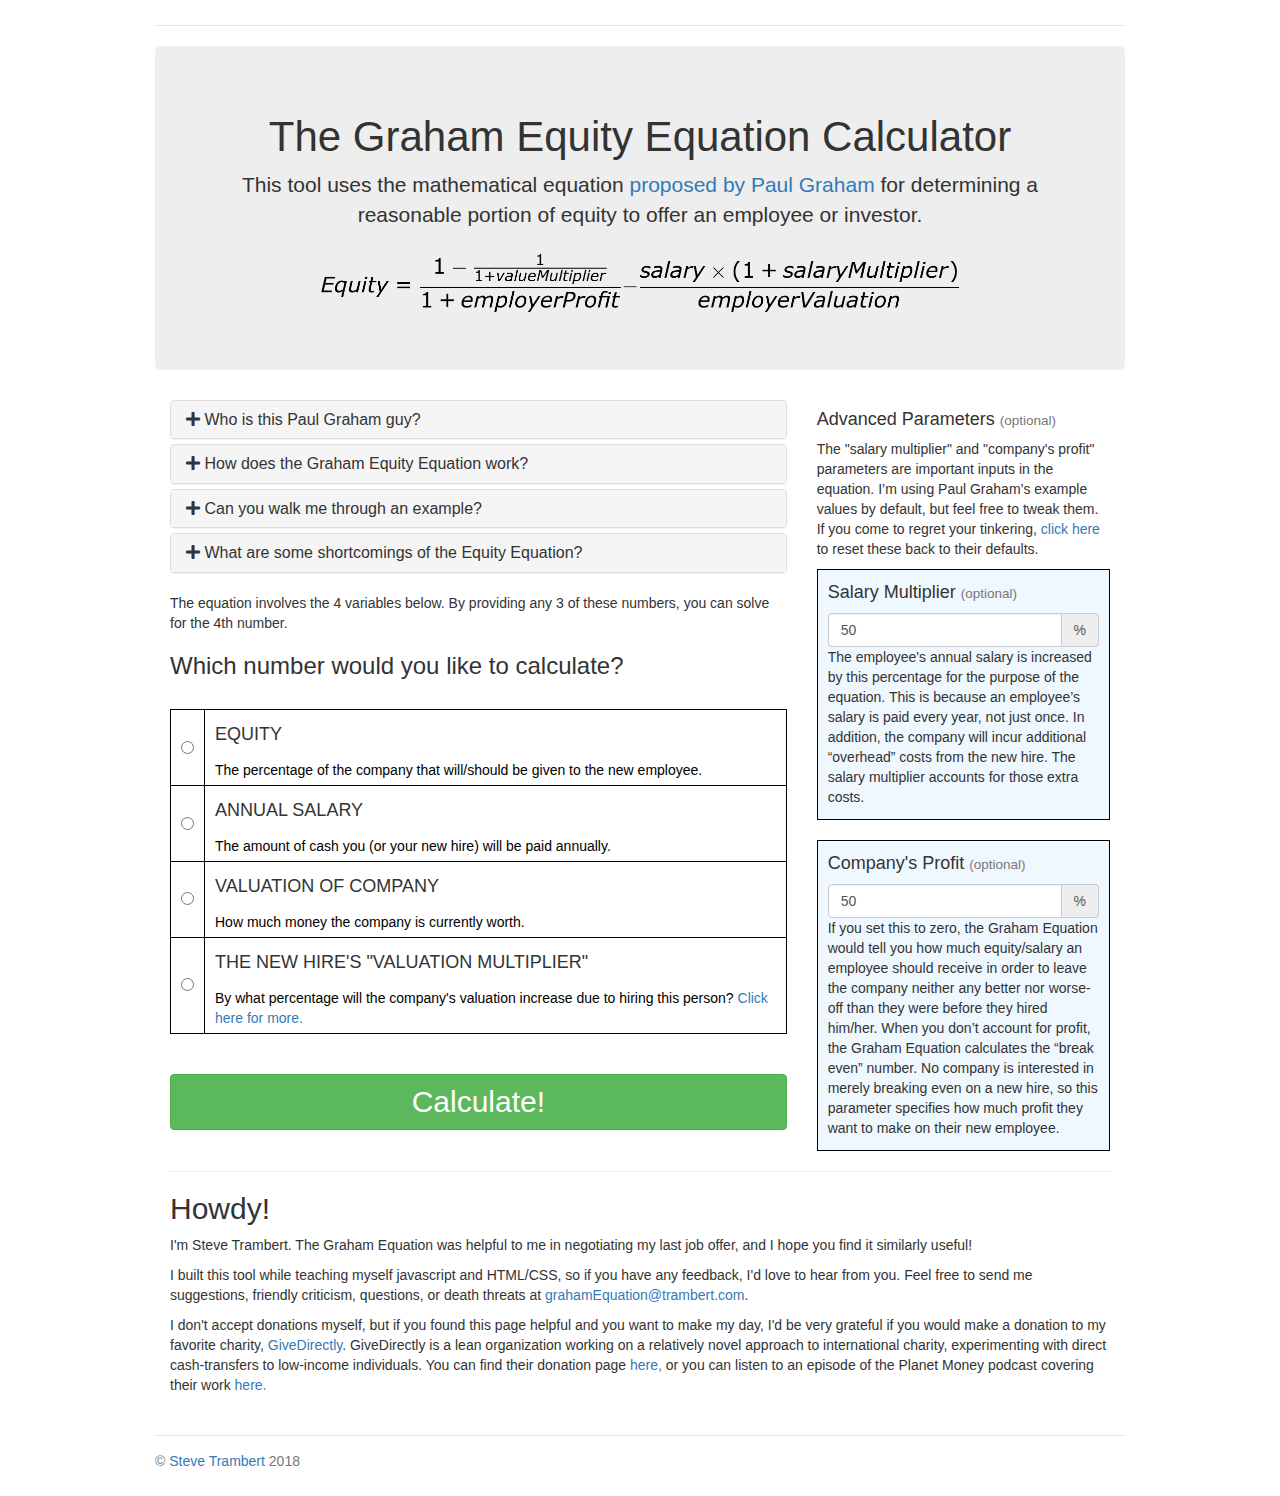
<file: equity-equation/index.html>
<!doctype html>
<html lang="en">
  <head>
    <!-- Global site tag (gtag.js) - Google Analytics -->
    <script async src="https://www.googletagmanager.com/gtag/js?id=UA-54755094-3"></script>
    <script>
      window.dataLayer = window.dataLayer || [];
      function gtag(){dataLayer.push(arguments);}
      gtag('js', new Date());

      gtag('config', 'UA-54755094-3');
    </script>



    <script src="jquery.min.js"></script>
    <script src="bootstrap.min.js"></script>


    <meta charset="utf-8">
    <meta name="viewport" content="width=device-width, initial-scale=1, shrink-to-fit=no">
    <meta name="description" content="An easy-to-use calculator for determining how much equity/salary a new employee should be offered, via the Graham Equity Equation.">
    <!-- <meta name="author" content="Steve Trambert"> -->
    <link rel="icon" href="favicon.ico">

    <title>The Graham Equation Calculator</title>

    <!-- Bootstrap core CSS -->
    <link href="bootstrap.css" rel="stylesheet">

    <!-- Custom styles for this template -->
    <link href="index.css" rel="stylesheet">
    <link href="https://use.fontawesome.com/releases/v5.0.8/css/all.css" rel="stylesheet">



  </head>

  <body>

    <div class="container">
      <header class="header clearfix">
        <!-- <h4 class="text-muted">The Paul Graham Equity Equation Calculator</h3> -->
      </header>

      <main role="main">

        <div class="jumbotron">
          <h2 class="display-3">The Graham Equity Equation Calculator</h1>



          <!-- <br> -->
          <p class="lead">This tool uses the mathematical equation <a href="http://paulgraham.com/equity.html" target="_blank" onclick="trackOutboundClick('http://paulgraham.com/equity.html'); return false;">proposed by Paul Graham</a> for determining a reasonable portion of equity to offer an employee or investor.</p>


          <img class=equationImage src="GrahamEqImgSolveForEquity.png">
<!--           <p>Graham published the equation a couple years after he co-founded Y Combinator.  It computes a suggested equity stake and salary for a new employee/investor as a function of the added value they're expected to bring to the company.</p>
 -->        </div>

        <div class="row marketing">
          <div class="col-lg-8">
           

            <div class="panel-group" id="accordion">
              <div class="panel panel-default">
                <div class="panel-heading">
                  <h4 class="panel-title">
                    <a data-toggle="collapse" data-parent="#accordion" href="#collapse1"><i class="fas fa-plus"></i> Who is this Paul Graham guy?</a>
                  </h4>
                </div>
                <div id="collapse1" class="panel-collapse collapse">
                  <div class="panel-body">Paul Graham is a programmer/entrepreneur from the early days of the internet.  He's also one of the co-founders of <a href="https://www.forbes.com/sites/tomiogeron/2012/04/30/top-tech-incubators-as-ranked-by-forbes-y-combinator-tops-with-7-billion-in-value/#334d275651f3" target="_blank" onclick="trackOutboundClick('https://www.forbes.com/sites/tomiogeron/2012/04/30/top-tech-incubators-as-ranked-by-forbes-y-combinator-tops-with-7-billion-in-value/#334d275651f3'); return false;">Y Combinator</a>, and the creator of <a href="https://techcrunch.com/2013/05/18/the-evolution-of-hacker-news/" target="_blank" onclick="trackOutboundClick('https://techcrunch.com/2013/05/18/the-evolution-of-hacker-news/'); return false;">Hacker News</a>.</div>
                </div>
              </div>

              <div class="panel panel-default">
                <div class="panel-heading">
                  <h4 class="panel-title">
                    <a data-toggle="collapse" data-parent="#accordion" href="#collapse2"><i class="fas fa-plus"></i> How does the Graham Equity Equation work?</a>
                  </h4>
                </div>
                <div id="collapse2" class="panel-collapse collapse">
                  <div class="panel-body">
                   <p>The Graham Equity Equation attempts to determine the amount of equity/salary that would "balance out" the added value that a new employee is expected to bring to a company.</p>

                    <p>You can read an in-depth explanation of how the equation works in Paul Graham's original blog post <a href="http://paulgraham.com/equity.html" target="_blank" onclick="trackOutboundClick('http://paulgraham.com/equity.html'); return false;">here</a>.  I'd also recommend <a href="https://blog.keen.io/how-i-negotiated-my-startup-compensation-a291a9fb20a8" target="_blank" onclick="trackOutboundClick('https://blog.keen.io/how-i-negotiated-my-startup-compensation-a291a9fb20a8'); return false;">this excellent article from Michelle Wetzler</a>, which provides a walkthorugh of three different methods she used to evaluate her own job offer.  Her article is especially helpful because - in addition to covering the Graham Equity Equation - it also explores two alternatives for determining compensation.</p>
                  </div>
                </div>
              </div>

              <div class="panel panel-default">
                <div class="panel-heading">
                  <h4 class="panel-title">
                    <a data-toggle="collapse" data-parent="#accordion" href="#collapse3"><i class="fas fa-plus"></i> Can you walk me through an example?</a>
                  </h4>
                </div>
                <div id="collapse3" class="panel-collapse collapse">
                  <div class="panel-body">
                    <p>Sure!</p>

                    <p>Imagine that you're a mid-level embedded software programmer, and you've been offered a spot as the 5th employee at a small, early-stage startup.  The startup hasn't received series-A funding, but early seed investments have put their valuation at $10 million.  You think that's optimistic, but plausible.  After reviewing your budget, you decide that you need $60k/year to live comfortably, and past that you'd like all your compensation to come in the form of equity.</p>

                    <p>The last thing you need to decide is your "valuation multiplier."  On the one hand, you're an early employee, and embedded programmers are hard to come by.  On the other hand, you're not a senior-level programmer yet, and you don't have experience designing firmware for the kind of hardware that this startup will be manufacturing.  So, you finally decide that adding you to the team will make the company appear roughly 10% more valuable to investors.</p>

                    <p>Now you're ready to use the Graham Equity Equation to calculate how much equity you should be offered!  Click this button to fill the calculator with the <small><button type="button" class="btn btn-xs btn-primary" id="exampleButton" onclick="fillExampleNumbers()">example numbers</button></small> for this hypothetical embedded software developer.</p>
                  </div>
                </div>
              </div>



              <div class="panel panel-default">
                <div class="panel-heading">
                  <h4 class="panel-title">
                    <a data-toggle="collapse" data-parent="#accordion" href="#collapse4"><i class="fas fa-plus"></i> What are some shortcomings of the Equity Equation?</a>
                  </h4>
                </div>
                <div id="collapse4" class="panel-collapse collapse">
                  <div class="panel-body">
                    <p>The Graham Equity Equation doesn't account for the "market rate" of a particular type of employee.  For example, let's say you run a restaurant worth $1mln.  You realize that by hiring a delivery driver, you can raise the value of your restaurant by 30%, due to added revenue from delivery orders.</p>

                    <p>The Equity Equation would tell you that this delivery driver should get an annual salary of $102,000 (assuming you gave him no equity).  In reality, however, $102k is well above the $27k average salary for a delivery driver.  Paying above the market rate probably makes sense for such a key role, but $102k is pretty far out.</p>

                    <p>I recommend <a href="https://blog.keen.io/how-i-negotiated-my-startup-compensation-a291a9fb20a8" target="_blank" onclick="trackOutboundClick('https://blog.keen.io/how-i-negotiated-my-startup-compensation-a291a9fb20a8'); return false;">this article by Michelle Wetzler</a>, in which she takes you through three different methods she used to evaluate her own job offer, only one of which is the Graham Equity Equation.</p>
                  </div>
                </div>
              </div>

            </div> 

            <p>The equation involves the 4 variables below.  By providing any 3 of these numbers, you can solve for the 4th number.</p>
            

            <a name="topOfCalculator"></a>

            <h3>Which number would you like to calculate?</h3>


            <br>


            <div> 

              <table id=inputTable>
              
                <tr>
                  <td class="bordered leadingTD">
                    <input type="radio" class=glowingUntilClicked name="outputRadio" id="equityRadio">
                  </td>

                  <td class="bordered">

                    <table>
                      <tr><td><h4>EQUITY</h4> <small><a data-toggle="collapse" data-target="#equityCollapse" class="variableExplainerLink">What's this?</a></small></td></tr>
                      <tr><td>
                        <div id="equityCollapse" class="collapse in expandableTooltip variableExplainer" style="color:black;">
                          The percentage of the company that will/should be given to the new employee.
                        </div>
                      </td></tr>

                    </table>

                  </td>

                  <td class="bordered inputTD hiddenCell">

                    <div class="input-group">

                      <input type=text id=equityNumBox name=varInputBox class="form-control numberInputBox" max="1000000" min="0">
                      <span class="input-group-addon">%</span>
                    </div>
                      <div class="hintPara hiddenPara"><p>Got it! Now, fill in the other three numbers and hit "calculate."</p></div>
                      <div class="recalculatePara hiddenPara"><p>Hit "Calculate!" to update this number.</p></div>

                  </td>

                </tr>


                <tr>
                  <td class="bordered leadingTD">
                    <input type="radio" class=glowingUntilClicked name="outputRadio" id="salaryRadio" >
                  </td>

                  <td class="bordered">
                    <table>


                      <tr><td><h4>ANNUAL SALARY</h4> <small><a data-toggle="collapse" data-target="#salaryCollapse" class="variableExplainerLink">What's this?</a></small></td></tr>
                      <tr><td>
                        <div id="salaryCollapse" class="collapse in expandableTooltip variableExplainer" style="color:black;">
                          The amount of cash you (or your new hire) will be paid annually.
                        </div>
                      </td></tr>

                    </table>
                  </td>

                  <td class="bordered inputTD hiddenCell">

                    <div class="input-group">
                      
                      <span class="input-group-addon">$</span> 
                      <input type=text id=salaryNumBox name=varInputBox class="form-control numberInputBox" max="1000000" min="0">
                    </div>
                    <div class="hintPara hiddenPara"><p>Got it! Now, fill in the other three numbers and hit "calculate."</p></div>
                    <div class="recalculatePara hiddenPara"><p>Hit "Calculate!" to update this number.</p></div>
                              
                  </td>

                </tr>       



                <tr>
                  <td class="bordered leadingTD">
                    <input type="radio" class=glowingUntilClicked name="outputRadio" id="valueRadio" >
                  </td>

                  <td class="bordered">
                    <table>

                      <tr><td><h4>VALUATION OF COMPANY</h4> <small><a data-toggle="collapse" data-target="#valueCollapse" class="variableExplainerLink">What's this?</a></small></td></tr>
                      <tr><td>
                        <div id="valueCollapse" class="collapse in expandableTooltip variableExplainer" style="color:black;">
                          How much money the company is currently worth.
                        </div>
                      </td></tr>

                    </table>
                  </td>

                  <td class="bordered inputTD hiddenCell">

                    <div class="input-group">
                      
                      <span class="input-group-addon">$</span> 
                      <input type=text id=valueNumBox name=varInputBox class="form-control numberInputBox" max="1000000" min="0">
                    </div>
                    <div class="hintPara hiddenPara"><p>Got it! Now, fill in the other three numbers and hit "calculate."</p></div>
                    <div class="recalculatePara hiddenPara"><p>Hit "Calculate!" to update this number.</p></div>
                              
                  </td>

                </tr>  


                <tr>
                  <td class="bordered leadingTD ">
                    <input type="radio" class=glowingUntilClicked name="outputRadio" id="vMultiplierRadio" >
                  </td>

                  <td class="bordered">
                    <table>

                      <tr><td><h4>THE NEW HIRE'S "VALUATION MULTIPLIER"</h4> <small><a data-toggle="collapse" data-target="#vMultCollapse" class="variableExplainerLink">What's this?</a></small></td></tr>
                      <tr><td>
                        <div id="vMultCollapse" class="collapse in expandableTooltip variableExplainer" style="color:black;">
                          By what percentage will the company's valuation increase due to hiring this person?  

                          <a data-toggle="collapse" data-target="#demo">Click here for more.</a>
                            <div id="demo" class="collapse out expandableTooltip">
                              <small><p>It can be hard to come up with this number. Think of it this way: startups only hire new people if they believe that adding them to the team will make the company more valuable. Every new hire brings something to the table - maybe they're a great engineer who will help them build a great product, or a really persuasive marketer who will help them boost sales, or an awesome janitor who will make the office a wonderfully clean place to work.  Their labor is worth something, and the company will be better off for hiring them.</p>
                              
                              <p>For this number, try to guess <em>how much</em> better off they will be, as a percentage.  If the new hire has some skills that are especially valuable and rare, or if they're joining a very small team, this number may be on the higher end - perhaps 10-30%.  Otherwise, common numbers are 1% or 5%.</p>

                              <p> Another way to think of this: by adding you to the team, about how much more valuable will the company appear to investors?</p>

                              <p>Ultimately this is a guesstimate, but don't be modest!</p>
                              <p><a data-toggle="collapse" data-target="#demo">Click here to collapse this text.</a></p></small>
                            </div>
                        </div>
                      </td></tr>

                    </table>
                  </td>

                  <td class="bordered inputTD hiddenCell">

                    <div class="input-group">
                      
                      <input type=text id=vMultiplierBox name=varInputBox class="form-control numberInputBox" max="1000000" min="0">
                      <span class="input-group-addon">%</span> 
                    </div>
                    <div class="hintPara hiddenPara"><p>Got it! Now, fill in the other three numbers and hit "calculate."</p></div>
                    <div class="recalculatePara hiddenPara"><p>Hit "Calculate!" to update this number.</p></div>

                              
                  </td>

                </tr>    

              </table>



              <br>

              <div id=errorTextBox>
              </div>

              <br>


              <div class="panel-group hiddenCell" id="negativeAccordion">
                <div class="panel panel-default">
                  <div class="panel-heading">
                    <h4 class="panel-title">
                      <a data-toggle="collapse" data-parent="#negativeAccordion" href="#negativeAcc"><i class="fas fa-plus"></i> The calculator gave me a negative number. What does that mean?</a>
                    </h4>
                  </div>
                  <div id="negativeAcc" class="panel-collapse collapse">
                    <div class="panel-body">
                      <p>If the calculator computes a negative number for equity, salary, or company valuation, it's essentially telling you that the company will lose money on this hire.  For example, if the calculator computes a negative number for equity, it's telling you that the employee should not receive any equity, because the salary you specified is already more than this employee deserves.</p>

                      <p>In that case, to justify their hiring, the employee should either take a lower salary, or they need to bring more value to the company (which would be reflected in the equation as a higher valuation multiplier).  You could also try reducing the "salary multiplier" or "company's profit" advanced parameters.</p>

                      <p>Likewise, if the calculator computes a negative number for salary, it's telling you that the employee is already being paid more than they're worth in equity, and they would effectively need to <em>pay money to the company</em> to justify getting that equity.</p>

                      <p>Getting a negative number for the company valuation means something a little different.  It specifically means that the employee is being given too much equity - more than their valuation multiplier could ever justify, no matter how valuable the company is.</p>
                    </div>
                  </div>
                </div>
              </div>

              <button type="button" class="btn btn-success btn-block" id=calculateButton>Calculate!</button>


              
              


            </div>

<br>






          </div>

          <div class="col-lg-4">
            <h4>Advanced Parameters <small>(optional)</small></h4>
            <p>The "salary multiplier" and "company's profit" parameters are important inputs in the equation.  I’m using Paul Graham’s example values by default, but feel free to tweak them.  If you come to regret your tinkering, <a id=resetToDefaultLink href="javascript:void(0);">click here</a> to reset these back to their defaults.</p>

            <table id=salaryMultTable class=advParamTable>
            
              <tr>
                <td class="bordered leadingTD">
                  <h4>Salary Multiplier <small>(optional)</small></h4>

                  <div id=salaryMultiplierBoxGroup class="input-group">
                    <input type=number id=salaryMultiplierBox class="form-control numberInputBox" max="10000" min="0">
                    <span class="input-group-addon">%</span> 
                  </div>

                  <p>The employee's annual salary is increased by this percentage for the purpose of the equation.  This is because an employee’s salary is paid every year, not just once.  In addition, the company will incur additional “overhead” costs from the new hire.  The salary multiplier accounts for those extra costs.</p>
                </td>
              </tr>

            </table>

            <br>


            <table id=profitTable class=advParamTable>
            
              <tr>
                <td class="bordered leadingTD">
                  <h4>Company's Profit <small>(optional)</small></h4>

                  <div class="input-group">
                    
                    <input type=number id=companyProfitBox class="form-control numberInputBox" max="10000" min="0">
                    <span class="input-group-addon">%</span> 

                  </div>

                  <p>If you set this to zero, the Graham Equation would tell you how much equity/salary an employee should receive in order to leave the company neither any better nor worse-off than they were before they hired him/her.  When you don’t account for profit, the Graham Equation calculates the “break even” number.  No company is interested in merely breaking even on a new hire, so this parameter specifies how much profit they want to make on their new employee.</p>
                </td>
              </tr>

            </table>

          </div>


          <div class="col-lg-12">
            <hr>

            <h2>Howdy!</h1>
            <p>I'm Steve Trambert.  The Graham Equation was helpful to me in negotiating my last job offer, and I hope you find it similarly useful!</p>
            <p>I built this tool while teaching myself javascript and HTML/CSS, so if you have any feedback, I'd love to hear from you.  Feel free to send me suggestions, friendly criticism, questions, or death threats at <a href="mailto:grahamEquation@trambert.com">grahamEquation@trambert.com</a>.</p>

            <p>I don't accept donations myself, but if you found this page helpful and you want to make my day, I'd be very grateful if you would make a donation to my favorite charity, <a href="https://grabify.link/WVCWTJ" onclick="trackOutboundClick('https://grabify.link/WVCWTJ'); return false;">GiveDirectly</a>. GiveDirectly is a lean organization working on a relatively novel approach to international charity, experimenting with direct cash-transfers to low-income individuals.  You can find their donation page <a href="https://grabify.link/J800OP" target="_blank" onclick="trackOutboundClick('https://grabify.link/J800OP'); return false;">here,</a> or you can listen to an episode of the Planet Money podcast covering their work <a href="https://grabify.link/T7N0CV" onclick="trackOutboundClick('https://grabify.link/T7N0CV'); return false;">here.</a></p>

          </div>





        </div>

      </main>

      <footer class="footer">
        <p>&copy; <a href="http://www.trambert.com" target="_blank" onclick="trackOutboundClick('http://www.trambert.com'); return false;">Steve Trambert</a> 2018</p>
      </footer>

    </div> <!-- /container -->

    <script type="text/javascript" src="grahamEqScript.js"></script>

  </body>
</html>
</file>
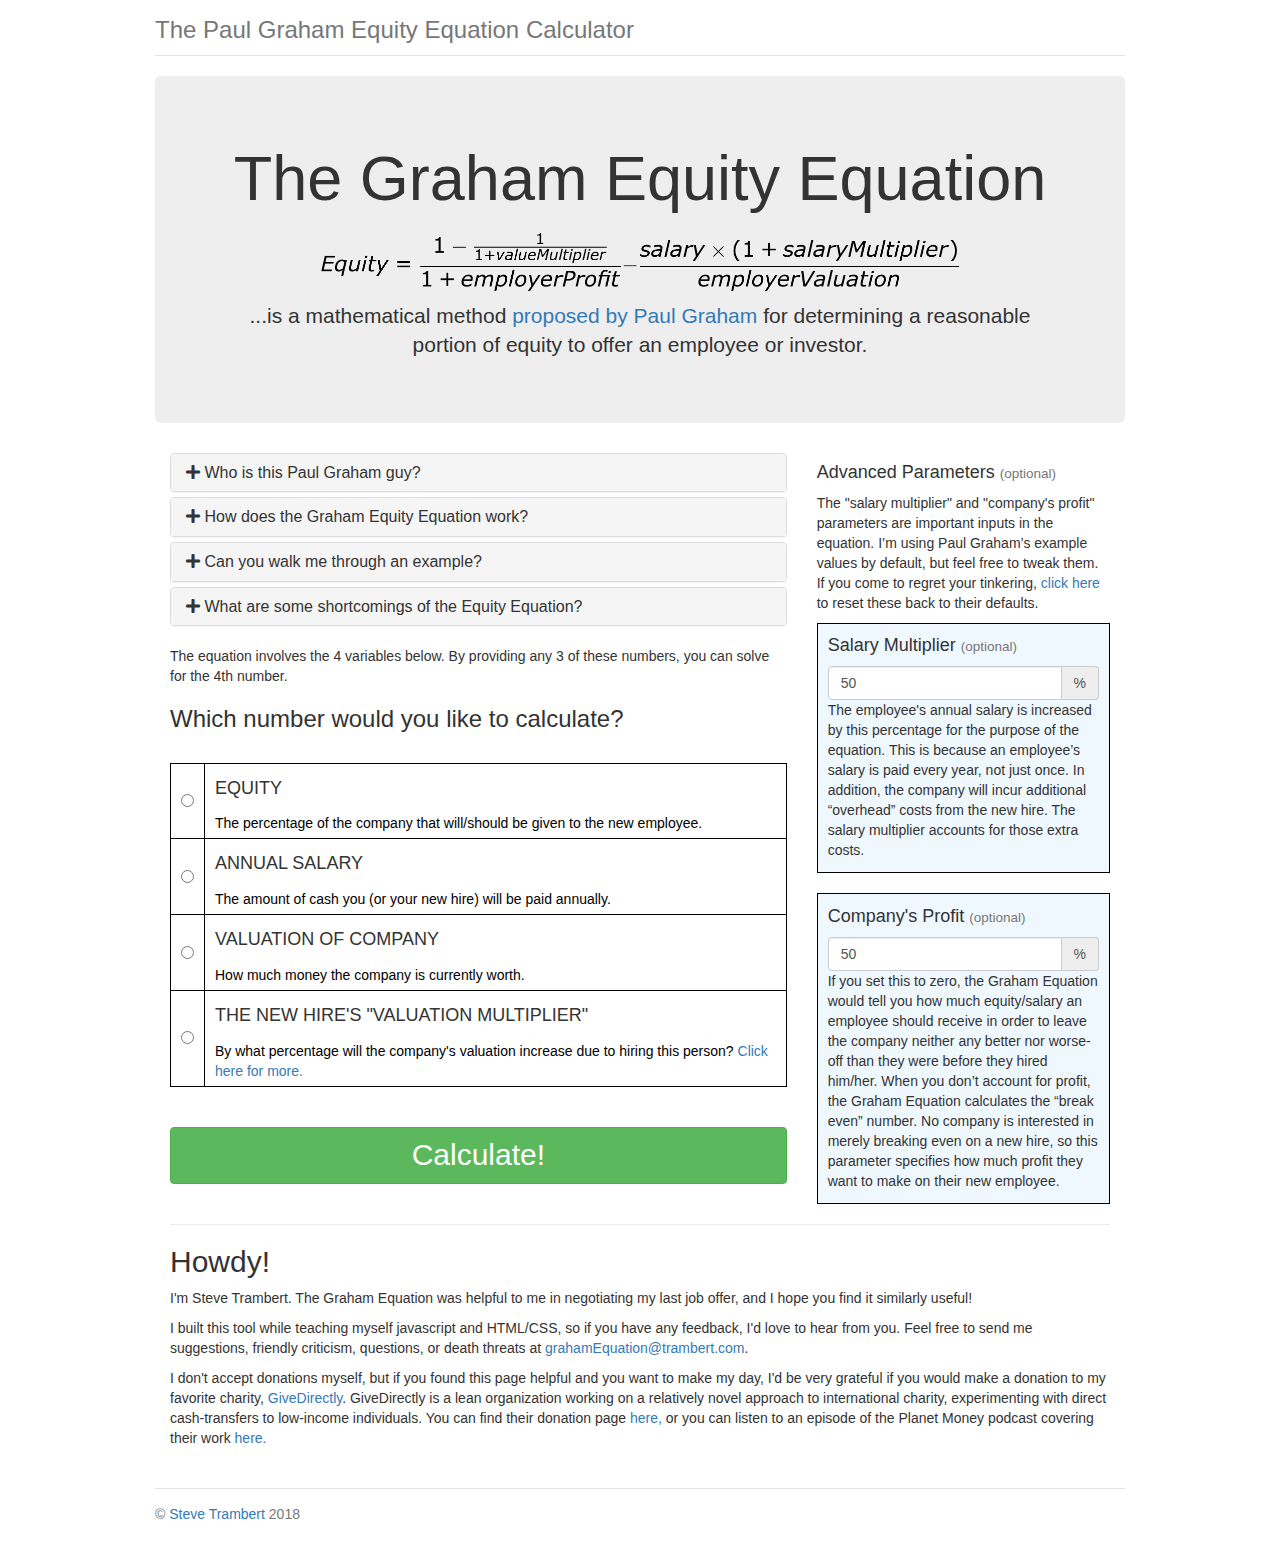
<file: EquityEquation/index.html>
<!doctype html>
<html lang="en">
  <head>
    <!-- Global site tag (gtag.js) - Google Analytics -->
    <script async src="https://www.googletagmanager.com/gtag/js?id=UA-54755094-3"></script>
    <script>
      window.dataLayer = window.dataLayer || [];
      function gtag(){dataLayer.push(arguments);}
      gtag('js', new Date());

      gtag('config', 'UA-54755094-3');
    </script>



    <script src="jquery.min.js"></script>
    <script src="bootstrap.min.js"></script>


    <meta charset="utf-8">
    <meta name="viewport" content="width=device-width, initial-scale=1, shrink-to-fit=no">
    <meta name="description" content="An easy-to-use calculator for determining how much equity/salary a new employee should be offered, via the Graham Equity Equation.">
    <meta name="author" content="Steve Trambert">
    <link rel="icon" href="favicon.ico">

    <title>The Graham Equation Calculator</title>

    <!-- Bootstrap core CSS -->
    <link href="bootstrap.css" rel="stylesheet">

    <!-- Custom styles for this template -->
    <link href="index.css" rel="stylesheet">
    <link href="https://use.fontawesome.com/releases/v5.0.8/css/all.css" rel="stylesheet">



  </head>

  <body>

    <div class="container">
      <header class="header clearfix">
        <h3 class="text-muted">The Paul Graham Equity Equation Calculator</h3>
      </header>

      <main role="main">

        <div class="jumbotron">
          <h1 class="display-3">The Graham Equity Equation</h1>

          <img class=equationImage src="GrahamEqImgSolveForEquity.png">



          <br>
          <p class="lead">...is a mathematical method <a href="http://paulgraham.com/equity.html" target="_blank" onclick="trackOutboundClick('http://paulgraham.com/equity.html'); return false;">proposed by Paul Graham</a> for determining a reasonable portion of equity to offer an employee or investor.</p>

<!--           <p>Graham published the equation a couple years after he co-founded Y Combinator.  It computes a suggested equity stake and salary for a new employee/investor as a function of the added value they're expected to bring to the company.</p>
 -->        </div>

        <div class="row marketing">
          <div class="col-lg-8">
           

            <div class="panel-group" id="accordion">
              <div class="panel panel-default">
                <div class="panel-heading">
                  <h4 class="panel-title">
                    <a data-toggle="collapse" data-parent="#accordion" href="#collapse1"><i class="fas fa-plus"></i> Who is this Paul Graham guy?</a>
                  </h4>
                </div>
                <div id="collapse1" class="panel-collapse collapse">
                  <div class="panel-body">Paul Graham is a person with some entrepreneurial feathers in his cap.  He's a successful tech founder from the early days of the internet, one of the co-founders of <a href="https://www.forbes.com/sites/tomiogeron/2012/04/30/top-tech-incubators-as-ranked-by-forbes-y-combinator-tops-with-7-billion-in-value/#334d275651f3" target="_blank" onclick="trackOutboundClick('https://www.forbes.com/sites/tomiogeron/2012/04/30/top-tech-incubators-as-ranked-by-forbes-y-combinator-tops-with-7-billion-in-value/#334d275651f3'); return false;">Y Combinator</a>, a computer programmer specializing in Lisp, and the creator of <a href="https://techcrunch.com/2013/05/18/the-evolution-of-hacker-news/" target="_blank" onclick="trackOutboundClick('https://techcrunch.com/2013/05/18/the-evolution-of-hacker-news/'); return false;">Hacker News</a>.  He's also a prolific blogger on subjects of computer science and tech entrepreneurship.</div>
                </div>
              </div>

              <div class="panel panel-default">
                <div class="panel-heading">
                  <h4 class="panel-title">
                    <a data-toggle="collapse" data-parent="#accordion" href="#collapse2"><i class="fas fa-plus"></i> How does the Graham Equity Equation work?</a>
                  </h4>
                </div>
                <div id="collapse2" class="panel-collapse collapse">
                  <div class="panel-body">
                   <p>The Graham Equity Equation attempts to determine the amount of equity/salary that would "balance out" the added value that a new employee is expected to bring to a company.</p>

                    <p>You can read an in-depth explanation of how the equation works in Paul Graham's original blog post <a href="http://paulgraham.com/equity.html" target="_blank" onclick="trackOutboundClick('http://paulgraham.com/equity.html'); return false;">here</a>.  I'd also recommend <a href="https://blog.keen.io/how-i-negotiated-my-startup-compensation-a291a9fb20a8" target="_blank" onclick="trackOutboundClick('https://blog.keen.io/how-i-negotiated-my-startup-compensation-a291a9fb20a8'); return false;">this excellent article from Michelle Wetzler</a>, which provides a walkthorugh of three different methods she used to evaluate her own job offer.  Her article is especially helpful because - in addition to covering the Graham Equity Equation - it also explores two alternatives for determining compensation.</p>
                  </div>
                </div>
              </div>

              <div class="panel panel-default">
                <div class="panel-heading">
                  <h4 class="panel-title">
                    <a data-toggle="collapse" data-parent="#accordion" href="#collapse3"><i class="fas fa-plus"></i> Can you walk me through an example?</a>
                  </h4>
                </div>
                <div id="collapse3" class="panel-collapse collapse">
                  <div class="panel-body">
                    <p>Sure!</p>

                    <p>Imagine that you're a mid-level embedded software programmer, and you've been offered a spot as the 5th employee at a small, early-stage startup.  The startup hasn't received series-A funding, but early seed investments have put their valuation at $10 million.  You think that's optimistic, but plausible.  After reviewing your budget, you decide that you need $60k/year to live comfortably, and past that you'd like all your compensation to come in the form of equity.</p>

                    <p>The last thing you need to decide is your "valuation multiplier."  On the one hand, you're an early employee, and embedded programmers are hard to come by.  On the other hand, you're not a senior-level programmer yet, and you don't have experience designing firmware for the kind of hardware that this startup will be manufacturing.  So, you finally decide that adding you to the team will make the company appear roughly 10% more valuable to investors.</p>

                    <p>Now you're ready to use the Graham Equity Equation to calculate how much equity you should be offered!  Click this button to fill the calculator with the <small><button type="button" class="btn btn-xs btn-primary" id="exampleButton" onclick="fillExampleNumbers()">example numbers</button></small> for this hypothetical embedded software developer.</p>
                  </div>
                </div>
              </div>



              <div class="panel panel-default">
                <div class="panel-heading">
                  <h4 class="panel-title">
                    <a data-toggle="collapse" data-parent="#accordion" href="#collapse4"><i class="fas fa-plus"></i> What are some shortcomings of the Equity Equation?</a>
                  </h4>
                </div>
                <div id="collapse4" class="panel-collapse collapse">
                  <div class="panel-body">
                    <p>The Graham Equity Equation doesn't account for the "market rate" of a particular type of employee.  For example, let's say you run a restaurant worth $1mln.  You realize that by hiring a delivery driver, you can raise the value of your restaurant by 30%, due to added revenue from delivery orders.</p>

                    <p>The Equity Equation would tell you that this delivery driver should get an annual salary of $102,000 (assuming you gave him no equity).  In reality, however, $102k is well above the $27k average salary for a delivery driver.  Paying above the market rate probably makes sense for such a key role, but $102k is pretty far out.</p>

                    <p>I recommend <a href="https://blog.keen.io/how-i-negotiated-my-startup-compensation-a291a9fb20a8" target="_blank" onclick="trackOutboundClick('https://blog.keen.io/how-i-negotiated-my-startup-compensation-a291a9fb20a8'); return false;">this article by Michelle Wetzler</a>, in which she takes you through three different methods she used to evaluate her own job offer, only one of which is the Graham Equity Equation.</p>
                  </div>
                </div>
              </div>

            </div> 

            <p>The equation involves the 4 variables below.  By providing any 3 of these numbers, you can solve for the 4th number.</p>
            

            <a name="topOfCalculator"></a>

            <h3>Which number would you like to calculate?</h3>


            <br>


            <div> 

              <table id=inputTable>
              
                <tr>
                  <td class="bordered leadingTD">
                    <input type="radio" class=glowingUntilClicked name="outputRadio" id="equityRadio">
                  </td>

                  <td class="bordered">

                    <table>
                      <tr><td><h4>EQUITY</h4> <small><a data-toggle="collapse" data-target="#equityCollapse" class="variableExplainerLink">What's this?</a></small></td></tr>
                      <tr><td>
                        <div id="equityCollapse" class="collapse in expandableTooltip variableExplainer" style="color:black;">
                          The percentage of the company that will/should be given to the new employee.
                        </div>
                      </td></tr>

                    </table>

                  </td>

                  <td class="bordered inputTD hiddenCell">

                    <div class="input-group">

                      <input type=text id=equityNumBox name=varInputBox class="form-control numberInputBox" max="1000000" min="0">
                      <span class="input-group-addon">%</span>
                    </div>
                      <div class="hintPara hiddenPara"><p>Got it! Now, fill in the other three numbers and hit "calculate."</p></div>
                      <div class="recalculatePara hiddenPara"><p>Hit "Calculate!" to update this number.</p></div>

                  </td>

                </tr>


                <tr>
                  <td class="bordered leadingTD">
                    <input type="radio" class=glowingUntilClicked name="outputRadio" id="salaryRadio" >
                  </td>

                  <td class="bordered">
                    <table>


                      <tr><td><h4>ANNUAL SALARY</h4> <small><a data-toggle="collapse" data-target="#salaryCollapse" class="variableExplainerLink">What's this?</a></small></td></tr>
                      <tr><td>
                        <div id="salaryCollapse" class="collapse in expandableTooltip variableExplainer" style="color:black;">
                          The amount of cash you (or your new hire) will be paid annually.
                        </div>
                      </td></tr>

                    </table>
                  </td>

                  <td class="bordered inputTD hiddenCell">

                    <div class="input-group">
                      
                      <span class="input-group-addon">$</span> 
                      <input type=text id=salaryNumBox name=varInputBox class="form-control numberInputBox" max="1000000" min="0">
                    </div>
                    <div class="hintPara hiddenPara"><p>Got it! Now, fill in the other three numbers and hit "calculate."</p></div>
                    <div class="recalculatePara hiddenPara"><p>Hit "Calculate!" to update this number.</p></div>
                              
                  </td>

                </tr>       



                <tr>
                  <td class="bordered leadingTD">
                    <input type="radio" class=glowingUntilClicked name="outputRadio" id="valueRadio" >
                  </td>

                  <td class="bordered">
                    <table>

                      <tr><td><h4>VALUATION OF COMPANY</h4> <small><a data-toggle="collapse" data-target="#valueCollapse" class="variableExplainerLink">What's this?</a></small></td></tr>
                      <tr><td>
                        <div id="valueCollapse" class="collapse in expandableTooltip variableExplainer" style="color:black;">
                          How much money the company is currently worth.
                        </div>
                      </td></tr>

                    </table>
                  </td>

                  <td class="bordered inputTD hiddenCell">

                    <div class="input-group">
                      
                      <span class="input-group-addon">$</span> 
                      <input type=text id=valueNumBox name=varInputBox class="form-control numberInputBox" max="1000000" min="0">
                    </div>
                    <div class="hintPara hiddenPara"><p>Got it! Now, fill in the other three numbers and hit "calculate."</p></div>
                    <div class="recalculatePara hiddenPara"><p>Hit "Calculate!" to update this number.</p></div>
                              
                  </td>

                </tr>  


                <tr>
                  <td class="bordered leadingTD ">
                    <input type="radio" class=glowingUntilClicked name="outputRadio" id="vMultiplierRadio" >
                  </td>

                  <td class="bordered">
                    <table>

                      <tr><td><h4>THE NEW HIRE'S "VALUATION MULTIPLIER"</h4> <small><a data-toggle="collapse" data-target="#vMultCollapse" class="variableExplainerLink">What's this?</a></small></td></tr>
                      <tr><td>
                        <div id="vMultCollapse" class="collapse in expandableTooltip variableExplainer" style="color:black;">
                          By what percentage will the company's valuation increase due to hiring this person?  

                          <a data-toggle="collapse" data-target="#demo">Click here for more.</a>
                            <div id="demo" class="collapse out expandableTooltip">
                              <small><p>It can be hard to come up with this number. Think of it this way: startups only hire new people if they believe that adding them to the team will make the company more valuable. Every new hire brings something to the table - maybe they're a great engineer who will help them build a great product, or a really persuasive marketer who will help them boost sales, or an awesome janitor who will make the office a wonderfully clean place to work.  Their labor is worth something, and the company will be better off for hiring them.</p>
                              
                              <p>For this number, try to guess <em>how much</em> better off they will be, as a percentage.  If the new hire has some skills that are especially valuable and rare, or if they're joining a very small team, this number may be on the higher end - perhaps 10-30%.  Otherwise, common numbers are 1% or 5%.</p>

                              <p> Another way to think of this: by adding you to the team, about how much more valuable will the company appear to investors?</p>

                              <p>Ultimately this is a guesstimate, but don't be modest!</p>
                              <p><a data-toggle="collapse" data-target="#demo">Click here to collapse this text.</a></p></small>
                            </div>
                        </div>
                      </td></tr>

                    </table>
                  </td>

                  <td class="bordered inputTD hiddenCell">

                    <div class="input-group">
                      
                      <input type=text id=vMultiplierBox name=varInputBox class="form-control numberInputBox" max="1000000" min="0">
                      <span class="input-group-addon">%</span> 
                    </div>
                    <div class="hintPara hiddenPara"><p>Got it! Now, fill in the other three numbers and hit "calculate."</p></div>
                    <div class="recalculatePara hiddenPara"><p>Hit "Calculate!" to update this number.</p></div>

                              
                  </td>

                </tr>    

              </table>



              <br>

              <div id=errorTextBox>
              </div>

              <br>


              <div class="panel-group hiddenCell" id="negativeAccordion">
                <div class="panel panel-default">
                  <div class="panel-heading">
                    <h4 class="panel-title">
                      <a data-toggle="collapse" data-parent="#negativeAccordion" href="#negativeAcc"><i class="fas fa-plus"></i> The calculator gave me a negative number. What does that mean?</a>
                    </h4>
                  </div>
                  <div id="negativeAcc" class="panel-collapse collapse">
                    <div class="panel-body">
                      <p>If the calculator computes a negative number for equity, salary, or company valuation, it's essentially telling you that the company will lose money on this hire.  For example, if the calculator computes a negative number for equity, it's telling you that the employee should not receive any equity, because the salary you specified is already more than this employee deserves.</p>

                      <p>In that case, to justify their hiring, the employee should either take a lower salary, or they need to bring more value to the company (which would be reflected in the equation as a higher valuation multiplier).  You could also try reducing the "salary multiplier" or "company's profit" advanced parameters.</p>

                      <p>Likewise, if the calculator computes a negative number for salary, it's telling you that the employee is already being paid more than they're worth in equity, and they would effectively need to <em>pay money to the company</em> to justify getting that equity.</p>

                      <p>Getting a negative number for the company valuation means something a little different.  It specifically means that the employee is being given too much equity - more than their valuation multiplier could ever justify, no matter how valuable the company is.</p>
                    </div>
                  </div>
                </div>
              </div>

              <button type="button" class="btn btn-success btn-block" id=calculateButton>Calculate!</button>


              
              


            </div>

<br>






          </div>

          <div class="col-lg-4">
            <h4>Advanced Parameters <small>(optional)</small></h4>
            <p>The "salary multiplier" and "company's profit" parameters are important inputs in the equation.  I’m using Paul Graham’s example values by default, but feel free to tweak them.  If you come to regret your tinkering, <a id=resetToDefaultLink href="javascript:void(0);">click here</a> to reset these back to their defaults.</p>

            <table id=salaryMultTable class=advParamTable>
            
              <tr>
                <td class="bordered leadingTD">
                  <h4>Salary Multiplier <small>(optional)</small></h4>

                  <div id=salaryMultiplierBoxGroup class="input-group">
                    <input type=number id=salaryMultiplierBox class="form-control numberInputBox" max="10000" min="0">
                    <span class="input-group-addon">%</span> 
                  </div>

                  <p>The employee's annual salary is increased by this percentage for the purpose of the equation.  This is because an employee’s salary is paid every year, not just once.  In addition, the company will incur additional “overhead” costs from the new hire.  The salary multiplier accounts for those extra costs.</p>
                </td>
              </tr>

            </table>

            <br>


            <table id=profitTable class=advParamTable>
            
              <tr>
                <td class="bordered leadingTD">
                  <h4>Company's Profit <small>(optional)</small></h4>

                  <div class="input-group">
                    
                    <input type=number id=companyProfitBox class="form-control numberInputBox" max="10000" min="0">
                    <span class="input-group-addon">%</span> 

                  </div>

                  <p>If you set this to zero, the Graham Equation would tell you how much equity/salary an employee should receive in order to leave the company neither any better nor worse-off than they were before they hired him/her.  When you don’t account for profit, the Graham Equation calculates the “break even” number.  No company is interested in merely breaking even on a new hire, so this parameter specifies how much profit they want to make on their new employee.</p>
                </td>
              </tr>

            </table>

          </div>


          <div class="col-lg-12">
            <hr>

            <h2>Howdy!</h1>
            <p>I'm Steve Trambert.  The Graham Equation was helpful to me in negotiating my last job offer, and I hope you find it similarly useful!</p>
            <p>I built this tool while teaching myself javascript and HTML/CSS, so if you have any feedback, I'd love to hear from you.  Feel free to send me suggestions, friendly criticism, questions, or death threats at <a href="mailto:grahamEquation@trambert.com">grahamEquation@trambert.com</a>.</p>

            <p>I don't accept donations myself, but if you found this page helpful and you want to make my day, I'd be very grateful if you would make a donation to my favorite charity, <a href="https://grabify.link/WVCWTJ" onclick="trackOutboundClick('https://grabify.link/WVCWTJ'); return false;">GiveDirectly</a>. GiveDirectly is a lean organization working on a relatively novel approach to international charity, experimenting with direct cash-transfers to low-income individuals.  You can find their donation page <a href="https://grabify.link/J800OP" target="_blank" onclick="trackOutboundClick('https://grabify.link/J800OP'); return false;">here,</a> or you can listen to an episode of the Planet Money podcast covering their work <a href="https://grabify.link/T7N0CV" onclick="trackOutboundClick('https://grabify.link/T7N0CV'); return false;">here.</a></p>

          </div>





        </div>

      </main>

      <footer class="footer">
        <p>&copy; <a href="http://www.trambert.com" target="_blank" onclick="trackOutboundClick('http://www.trambert.com'); return false;">Steve Trambert</a> 2018</p>
      </footer>

    </div> <!-- /container -->

    <script type="text/javascript" src="grahamEqScript.js"></script>

  </body>
</html>
</file>
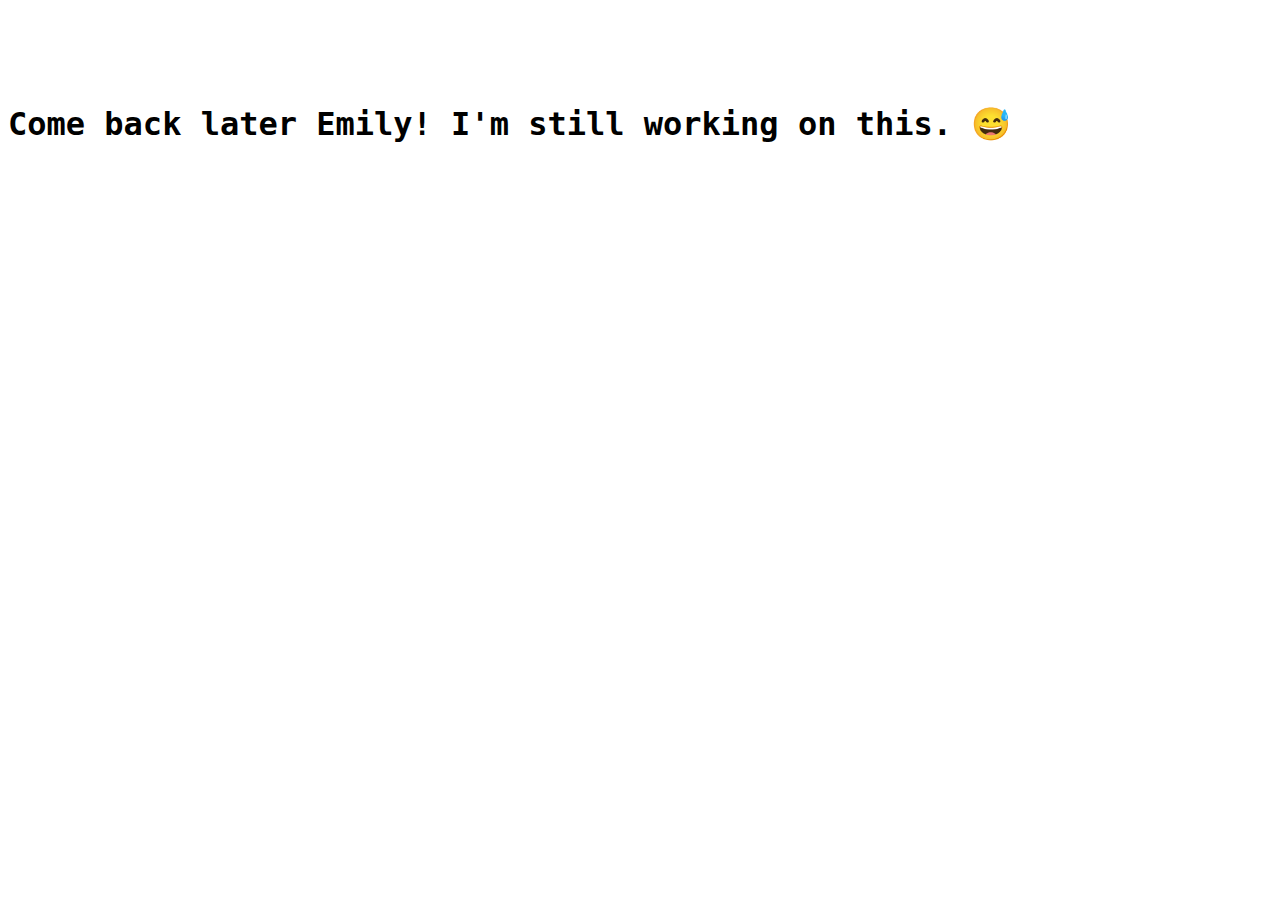
<file: YouGotThisSis/indexUnderConstruction.html>
<!DOCTYPE html PUBLIC "-//W3C//DTD XHTML 1.0 Strict//EN"
   "http://www.w3.org/TR/xhtml1/DTD/xhtml1-strict.dtd">
<html xmlns="http://www.w3.org/1999/xhtml" lang="en" xml:lang="en"><head>
<title>You got this, sis!</title>
<meta name="viewport" content="width=device-width">
</head><body>
<div style="font-family: monospace, fixed; font-weight: bold;">

   <br><br><br><br>


   <h1>
      Come back later Emily!  I'm still working on this. 😅
   </h1>

</div></body></html>
</file>
<file: equity-equation/index.css>
/* Space out content a bit */
body {
  padding-top: 1.5rem;
  padding-bottom: 1.5rem;
}

/* Everything but the jumbotron gets side spacing for mobile first views */
.header,
.marketing,
.footer {
  padding-right: 1rem;
  padding-left: 1rem;
}

/* Custom page header */
.header {
  padding-bottom: 1rem;
  border-bottom: .05rem solid #e5e5e5;
}

/* Make the masthead heading the same height as the navigation */
.header h3 {
  margin-top: 0;
  margin-bottom: 0;
  line-height: 3rem;
}

/* Custom page footer */
.footer {
  padding-top: 1.5rem;
  color: #777;
  border-top: .05rem solid #e5e5e5;
}

.equationImage {
  margin: 1rem auto;
  width: 75%;
  min-width: 30rem;
/*  padding: 5px;
  border: 1px solid black;*/

}





#inputTable {
  vertical-align: middle;
}

.bordered {
  border: 1px solid black;
  vertical-align: middle;
}

td {
  padding: 0.25rem 0.5rem;
}

.leadingTD {
  padding-right: 1rem;
  padding-left: 1rem;
}

.inputTD {
  min-width: 15rem;
  transition: all 0.3s ease-in-out;
}


.advParamTable {
  background-color: AliceBlue;
/*  background-color: rgb(238, 238, 238); */

}

#calculateButton {
  font-size: 3rem;
}

.rightJust {
  float: right;
}




/* Customize container */
@media (min-width: 48em) {
  .container {
    max-width: 100rem;
  }
}
.container-narrow > hr {
  margin: 2rem 0;
}

/* Main marketing message and sign up button */
.jumbotron {
  text-align: center;
  border-bottom: .05rem solid #e5e5e5;
  /*background: AliceBlue;*/
}
.jumbotron .btn {
  padding: .75rem 1.5rem;
  font-size: 1.5rem;
}

/* Supporting marketing content */
.marketing {
  margin: 3rem 0;
}
.marketing p + h4 {
  margin-top: 1.5rem;
}

.display-3 {
  font-size: 3em;
}






/* Responsive: Portrait tablets and up */
@media screen and (min-width: 48em) {
  /* Remove the padding we set earlier */
  .header,
  .marketing,
  .footer {
    padding-right: 0;
    padding-left: 0;
  }

  /* Space out the masthead */
  .header {
    margin-bottom: 2rem;
  }

  /* Remove the bottom border on the jumbotron for visual effect */
  .jumbotron {
    border-bottom: 0;
  }
}




/*Diagonal background
*/
.chosenOutput {
  /*color: white;*/
  background: repeating-linear-gradient(
    45deg,
    transparent,
    transparent 10px,
    rgba(92, 184, 92, 0.5) 10px,
    rgba(92, 184, 92, 0.5) 20px
  )
}

.thisNumberWasComputed {
  font-weight: bold;
}

.thisNumberNotComputed {
  color: #c3d0e5;
}

#errorTextBox {
  font-weight: bold;
  color: red;
  text-align: center;
}

.hintPara {
  font-size: 0.75em;
  font-weight: bold;
  text-align: center;
  max-width: 15rem;
}

.recalculatePara {
  font-size: 0.75em;
  font-weight: bold;
  text-align: center;
  max-width: 15rem;
  color: #4262f4;
}

.hiddenPara{
  display:none;
}

.expandableTooltip {
  font-size: 0.95em;
  color: purple;
}


.hiddenCell {
   display:none;
    
}

#exampleButton {
  display:inline-block;
}





/* This defines the "pulse" animation I'm using to highlight input fields when their values are computed/assigned.
*/

.changesAreAnimated {
  -webkit-transition: all 0.5s ease-out;
  -moz-transition: all 0.5s ease-out;
  -ms-transition: all 0.5s ease-out;
  -o-transition: all 0.5s ease-out;
}

.pulseOn {
  box-shadow: 0 0 20px green;
  background-color: rgb(92, 184, 92);
}





/*This code makes the radio buttons glow green until one of them is clicked.  Adapted from this code by Ola https://codepen.io/olam/pen/zcqea
*/
.glowingUntilClicked {
  animation: pulse 1.5s infinite;
}


@-webkit-keyframes pulse {
  0% {
    -webkit-box-shadow: 0 0 0 0 rgba(92, 184, 92, 1);
  }
  70% {
      -webkit-box-shadow: 0 0 0 10px rgba(92, 184, 92, 0);
  }
  100% {
      -webkit-box-shadow: 0 0 0 0 rgba(92, 184, 92, 0);
  }
}
@keyframes pulse {
  0% {
    -moz-box-shadow: 0 0 0 0 rgba(92, 184, 92, 1);
    box-shadow: 0 0 0 0 rgba(92, 184, 92, 1);
  }
  70% {
      -moz-box-shadow: 0 0 0 10px rgba(92, 184, 92, 0);
      box-shadow: 0 0 0 10px rgba(92, 184, 92, 0);
  }
  100% {
      -moz-box-shadow: 0 0 0 0 rgba(92, 184, 92, 0);
      box-shadow: 0 0 0 0 rgba(92, 184, 92, 0);
  }
}






/*This code makes the radio buttons glow green until one of them is clicked.  Adapted from this code by Ola https://codepen.io/olam/pen/zcqea
*/
.errorGlow {
  animation: errorPulse 1s infinite;
}


@-webkit-keyframes errorPulse {
  0% {
    -webkit-box-shadow: 0 0 0 0 rgba(255, 0, 0, 1);
  }
  70% {
      -webkit-box-shadow: 0 0 0 10px rgba(255, 0, 0, 0);
  }
  100% {
      -webkit-box-shadow: 0 0 0 0 rgba(255, 0, 0, 0);
  }
}
@keyframes errorPulse {
  0% {
    -moz-box-shadow: 0 0 0 0 rgba(255, 0, 0, 1);
    box-shadow: 0 0 0 0 rgba(255, 0, 0, 1);
  }
  70% {
      -moz-box-shadow: 0 0 0 10px rgba(255, 0, 0, 0);
      box-shadow: 0 0 0 10px rgba(255, 0, 0, 0);
  }
  100% {
      -moz-box-shadow: 0 0 0 0 rgba(255, 0, 0, 0);
      box-shadow: 0 0 0 0 rgba(255, 0, 0, 0);
  }
}
</file>
<file: EquityEquation/index.css>
/* Space out content a bit */
body {
  padding-top: 1.5rem;
  padding-bottom: 1.5rem;
}

/* Everything but the jumbotron gets side spacing for mobile first views */
.header,
.marketing,
.footer {
  padding-right: 1rem;
  padding-left: 1rem;
}

/* Custom page header */
.header {
  padding-bottom: 1rem;
  border-bottom: .05rem solid #e5e5e5;
}

/* Make the masthead heading the same height as the navigation */
.header h3 {
  margin-top: 0;
  margin-bottom: 0;
  line-height: 3rem;
}

/* Custom page footer */
.footer {
  padding-top: 1.5rem;
  color: #777;
  border-top: .05rem solid #e5e5e5;
}

.equationImage {
  margin: 1rem auto;
  width: 75%;
  min-width: 30rem;
/*  padding: 5px;
  border: 1px solid black;*/

}





#inputTable {
  vertical-align: middle;
}

.bordered {
  border: 1px solid black;
  vertical-align: middle;
}

td {
  padding: 0.25rem 0.5rem;
}

.leadingTD {
  padding-right: 1rem;
  padding-left: 1rem;
}

.inputTD {
  min-width: 15rem;
  transition: all 0.3s ease-in-out;
}


.advParamTable {
  background-color: AliceBlue;
/*  background-color: rgb(238, 238, 238); */

}

#calculateButton {
  font-size: 3rem;
}

.rightJust {
  float: right;
}




/* Customize container */
@media (min-width: 48em) {
  .container {
    max-width: 100rem;
  }
}
.container-narrow > hr {
  margin: 2rem 0;
}

/* Main marketing message and sign up button */
.jumbotron {
  text-align: center;
  border-bottom: .05rem solid #e5e5e5;
  /*background: AliceBlue;*/
}
.jumbotron .btn {
  padding: .75rem 1.5rem;
  font-size: 1.5rem;
}

/* Supporting marketing content */
.marketing {
  margin: 3rem 0;
}
.marketing p + h4 {
  margin-top: 1.5rem;
}

.display-3 {
  font-size: 3em;
}






/* Responsive: Portrait tablets and up */
@media screen and (min-width: 48em) {
  /* Remove the padding we set earlier */
  .header,
  .marketing,
  .footer {
    padding-right: 0;
    padding-left: 0;
  }

  /* Space out the masthead */
  .header {
    margin-bottom: 2rem;
  }

  /* Remove the bottom border on the jumbotron for visual effect */
  .jumbotron {
    border-bottom: 0;
  }
}




/*Diagonal background
*/
.chosenOutput {
  /*color: white;*/
  background: repeating-linear-gradient(
    45deg,
    transparent,
    transparent 10px,
    rgba(92, 184, 92, 0.5) 10px,
    rgba(92, 184, 92, 0.5) 20px
  )
}

.thisNumberWasComputed {
  font-weight: bold;
}

.thisNumberNotComputed {
  color: #c3d0e5;
}

#errorTextBox {
  font-weight: bold;
  color: red;
  text-align: center;
}

.hintPara {
  font-size: 0.75em;
  font-weight: bold;
  text-align: center;
  max-width: 15rem;
}

.recalculatePara {
  font-size: 0.75em;
  font-weight: bold;
  text-align: center;
  max-width: 15rem;
  color: #4262f4;
}

.hiddenPara{
  display:none;
}

.expandableTooltip {
  font-size: 0.95em;
  color: purple;
}


.hiddenCell {
   display:none;
    
}

#exampleButton {
  display:inline-block;
}





/* This defines the "pulse" animation I'm using to highlight input fields when their values are computed/assigned.
*/

.changesAreAnimated {
  -webkit-transition: all 0.5s ease-out;
  -moz-transition: all 0.5s ease-out;
  -ms-transition: all 0.5s ease-out;
  -o-transition: all 0.5s ease-out;
}

.pulseOn {
  box-shadow: 0 0 20px green;
  background-color: rgb(92, 184, 92);
}





/*This code makes the radio buttons glow green until one of them is clicked.  Adapted from this code by Ola https://codepen.io/olam/pen/zcqea
*/
.glowingUntilClicked {
  animation: pulse 1.5s infinite;
}


@-webkit-keyframes pulse {
  0% {
    -webkit-box-shadow: 0 0 0 0 rgba(92, 184, 92, 1);
  }
  70% {
      -webkit-box-shadow: 0 0 0 10px rgba(92, 184, 92, 0);
  }
  100% {
      -webkit-box-shadow: 0 0 0 0 rgba(92, 184, 92, 0);
  }
}
@keyframes pulse {
  0% {
    -moz-box-shadow: 0 0 0 0 rgba(92, 184, 92, 1);
    box-shadow: 0 0 0 0 rgba(92, 184, 92, 1);
  }
  70% {
      -moz-box-shadow: 0 0 0 10px rgba(92, 184, 92, 0);
      box-shadow: 0 0 0 10px rgba(92, 184, 92, 0);
  }
  100% {
      -moz-box-shadow: 0 0 0 0 rgba(92, 184, 92, 0);
      box-shadow: 0 0 0 0 rgba(92, 184, 92, 0);
  }
}






/*This code makes the radio buttons glow green until one of them is clicked.  Adapted from this code by Ola https://codepen.io/olam/pen/zcqea
*/
.errorGlow {
  animation: errorPulse 1s infinite;
}


@-webkit-keyframes errorPulse {
  0% {
    -webkit-box-shadow: 0 0 0 0 rgba(255, 0, 0, 1);
  }
  70% {
      -webkit-box-shadow: 0 0 0 10px rgba(255, 0, 0, 0);
  }
  100% {
      -webkit-box-shadow: 0 0 0 0 rgba(255, 0, 0, 0);
  }
}
@keyframes errorPulse {
  0% {
    -moz-box-shadow: 0 0 0 0 rgba(255, 0, 0, 1);
    box-shadow: 0 0 0 0 rgba(255, 0, 0, 1);
  }
  70% {
      -moz-box-shadow: 0 0 0 10px rgba(255, 0, 0, 0);
      box-shadow: 0 0 0 10px rgba(255, 0, 0, 0);
  }
  100% {
      -moz-box-shadow: 0 0 0 0 rgba(255, 0, 0, 0);
      box-shadow: 0 0 0 0 rgba(255, 0, 0, 0);
  }
}
</file>
